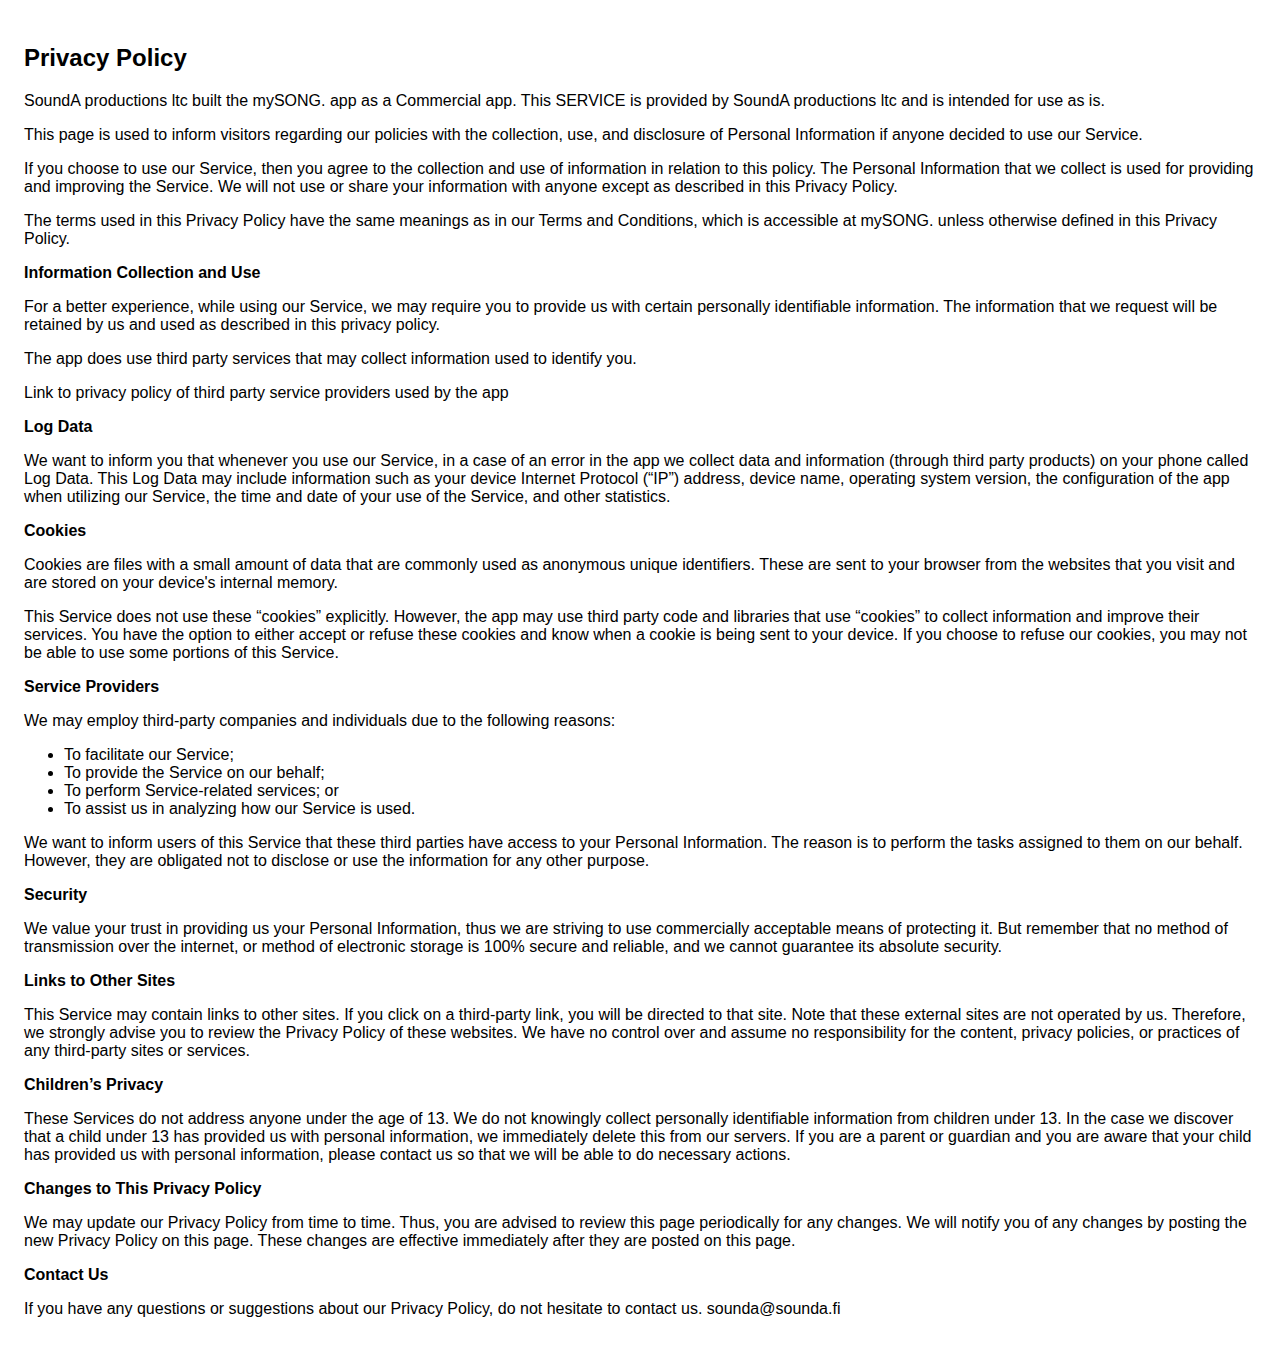
<file: privacy_policy.html>
<!DOCTYPE html>
    <html>
    <head>
      <meta charset='utf-8'>
      <meta name='viewport' content='width=device-width'>
      <title>Privacy Policy</title>
      <style> body { font-family: 'Helvetica Neue', Helvetica, Arial, sans-serif; padding:1em; } </style>
    </head>
    <body>
    <h2>Privacy Policy</h2> <p> SoundA productions ltc built the mySONG. app as a Commercial app. This SERVICE is provided by
                    SoundA productions ltc  and is intended for use as is.
                  </p> <p>This page is used to inform visitors regarding our policies with the collection, use, and disclosure
                    of Personal Information if anyone decided to use our Service.
                  </p> <p>If you choose to use our Service, then you agree to the collection and use of information in
                    relation to this policy. The Personal Information that we collect is used for providing and improving
                    the Service. We will not use or share your information with anyone except as described
                    in this Privacy Policy.
                  </p> <p>The terms used in this Privacy Policy have the same meanings as in our Terms and Conditions, which is
                    accessible at mySONG. unless otherwise defined in this Privacy Policy.
                  </p> <p><strong>Information Collection and Use</strong></p> <p>For a better experience, while using our Service, we may require you to provide us with certain
                    personally identifiable information. The information that we request will be retained by us and used as described in this privacy policy.
                  </p> <p>The app does use third party services that may collect information used to identify you.</p> <div><p>Link to privacy policy of third party service providers used by the app</p> <ul><!----><!----><!----><!----><!----><!----><!----><!----></ul></div> <p><strong>Log Data</strong></p> <p> We want to inform you that whenever you use our Service, in a case of
                    an error in the app we collect data and information (through third party products) on your phone
                    called Log Data. This Log Data may include information such as your device Internet Protocol (“IP”) address,
                    device name, operating system version, the configuration of the app when utilizing our Service,
                    the time and date of your use of the Service, and other statistics.
                  </p> <p><strong>Cookies</strong></p> <p>Cookies are files with a small amount of data that are commonly used as anonymous unique identifiers.
                    These are sent to your browser from the websites that you visit and are stored on your device's internal
                    memory.
                  </p> <p>This Service does not use these “cookies” explicitly. However, the app may use third party code and
                    libraries that use “cookies” to collect information and improve their services. You have the option to
                    either accept or refuse these cookies and know when a cookie is being sent to your device. If you choose
                    to refuse our cookies, you may not be able to use some portions of this Service.
                  </p> <p><strong>Service Providers</strong></p> <p> We may employ third-party companies and individuals due to the following reasons:</p> <ul><li>To facilitate our Service;</li> <li>To provide the Service on our behalf;</li> <li>To perform Service-related services; or</li> <li>To assist us in analyzing how our Service is used.</li></ul> <p> We want to inform users of this Service that these third parties have access to
                    your Personal Information. The reason is to perform the tasks assigned to them on our behalf. However,
                    they are obligated not to disclose or use the information for any other purpose.
                  </p> <p><strong>Security</strong></p> <p> We value your trust in providing us your Personal Information, thus we are striving
                    to use commercially acceptable means of protecting it. But remember that no method of transmission over
                    the internet, or method of electronic storage is 100% secure and reliable, and we cannot guarantee
                    its absolute security.
                  </p> <p><strong>Links to Other Sites</strong></p> <p>This Service may contain links to other sites. If you click on a third-party link, you will be directed
                    to that site. Note that these external sites are not operated by us. Therefore, we strongly
                    advise you to review the Privacy Policy of these websites. We have no control over
                    and assume no responsibility for the content, privacy policies, or practices of any third-party sites
                    or services.
                  </p> <p><strong>Children’s Privacy</strong></p> <p>These Services do not address anyone under the age of 13. We do not knowingly collect
                    personally identifiable information from children under 13. In the case we discover that a child
                    under 13 has provided us with personal information, we immediately delete this from
                    our servers. If you are a parent or guardian and you are aware that your child has provided us with personal
                    information, please contact us so that we will be able to do necessary actions.
                  </p> <p><strong>Changes to This Privacy Policy</strong></p> <p> We may update our Privacy Policy from time to time. Thus, you are advised to review
                    this page periodically for any changes. We will notify you of any changes by posting
                    the new Privacy Policy on this page. These changes are effective immediately after they are posted on
                    this page.
                  </p> <p><strong>Contact Us</strong></p> <p>If you have any questions or suggestions about our Privacy Policy, do not hesitate to contact
                    us. sounda@sounda.fi</p>
    </body>
    </html>
</file>
